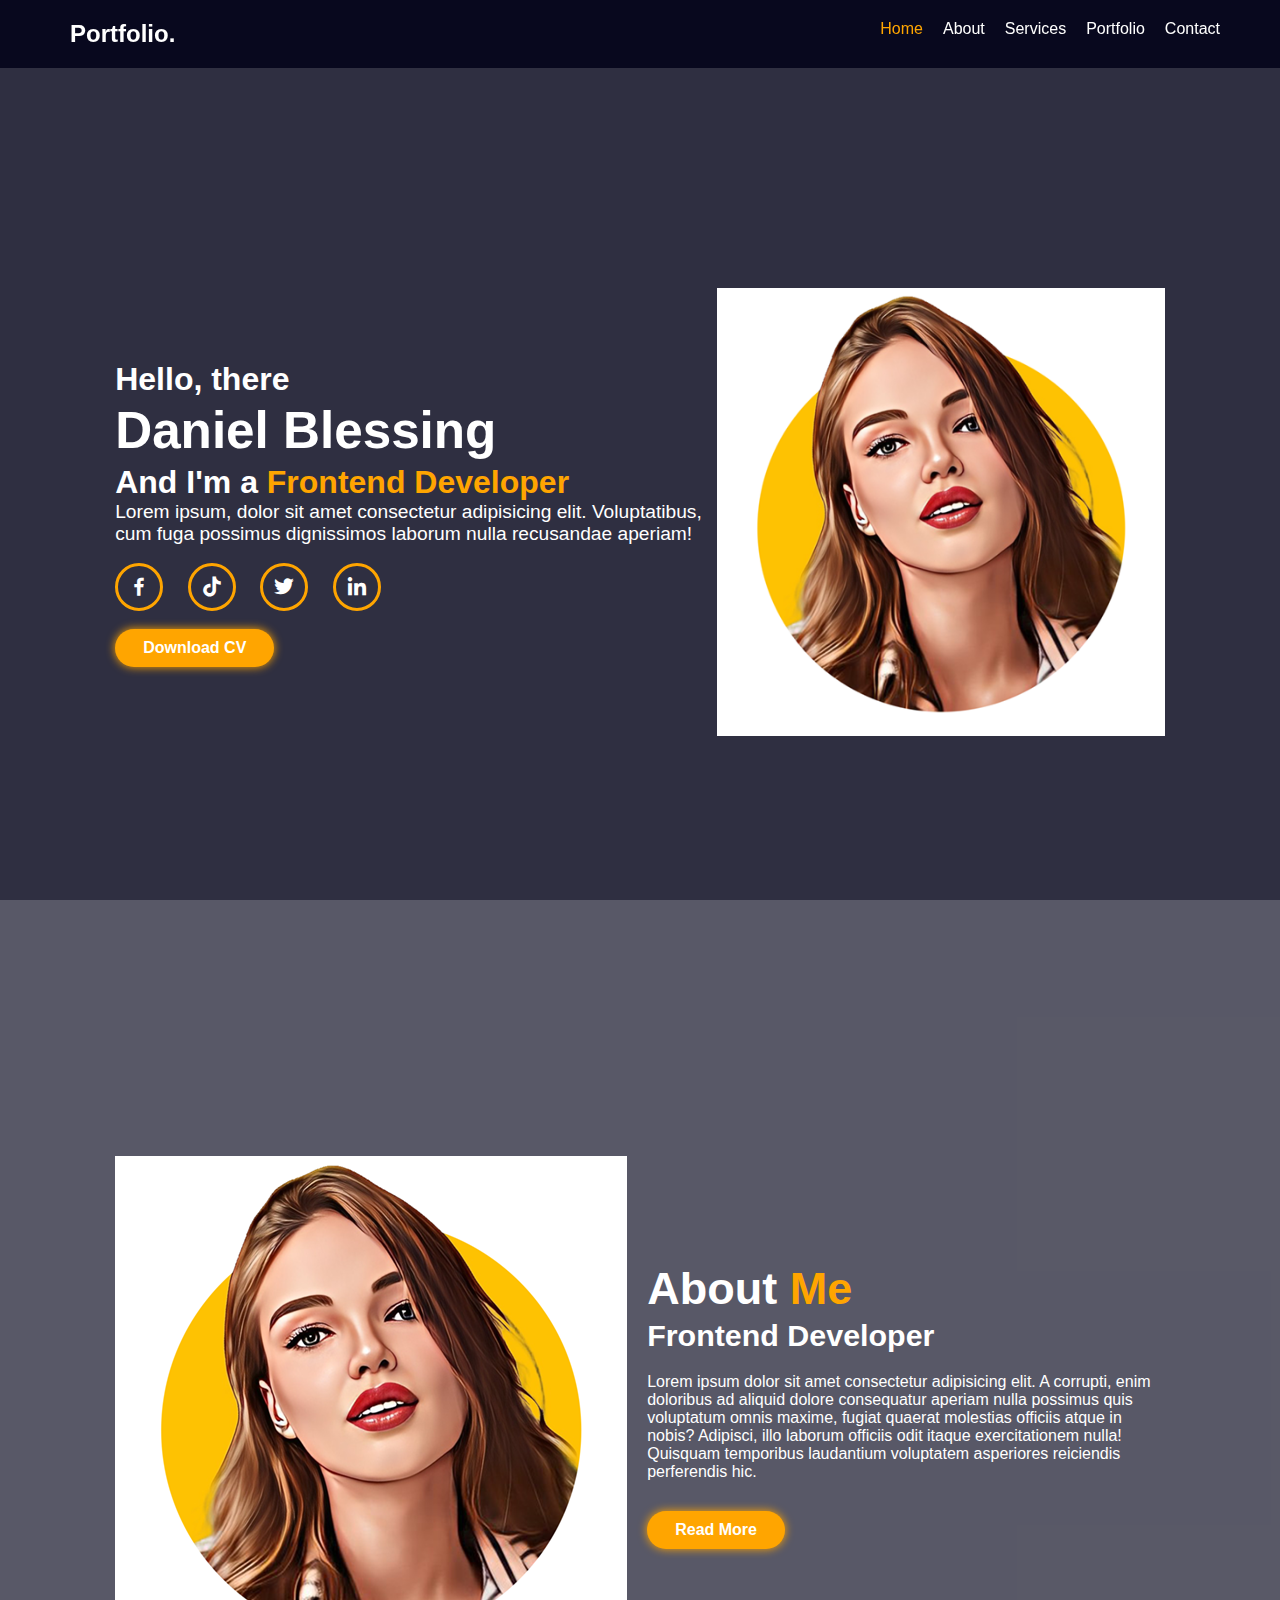
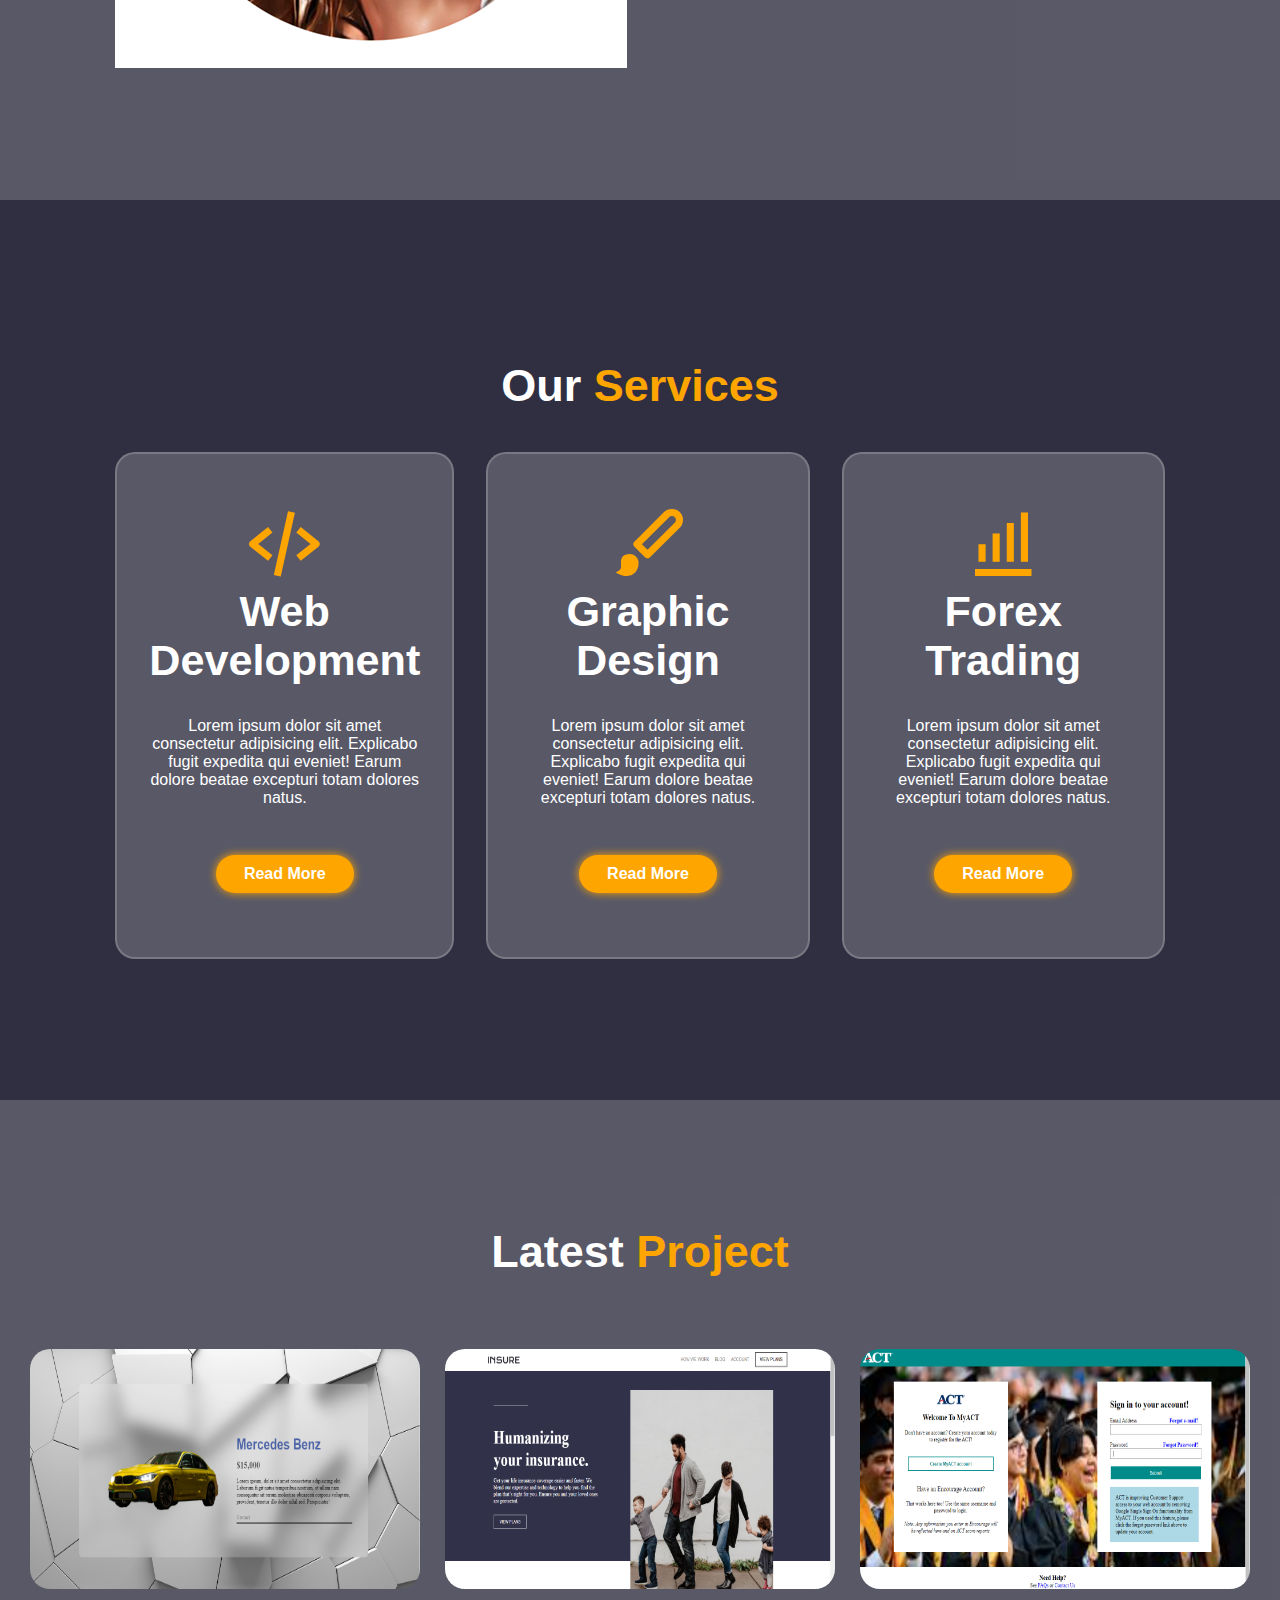
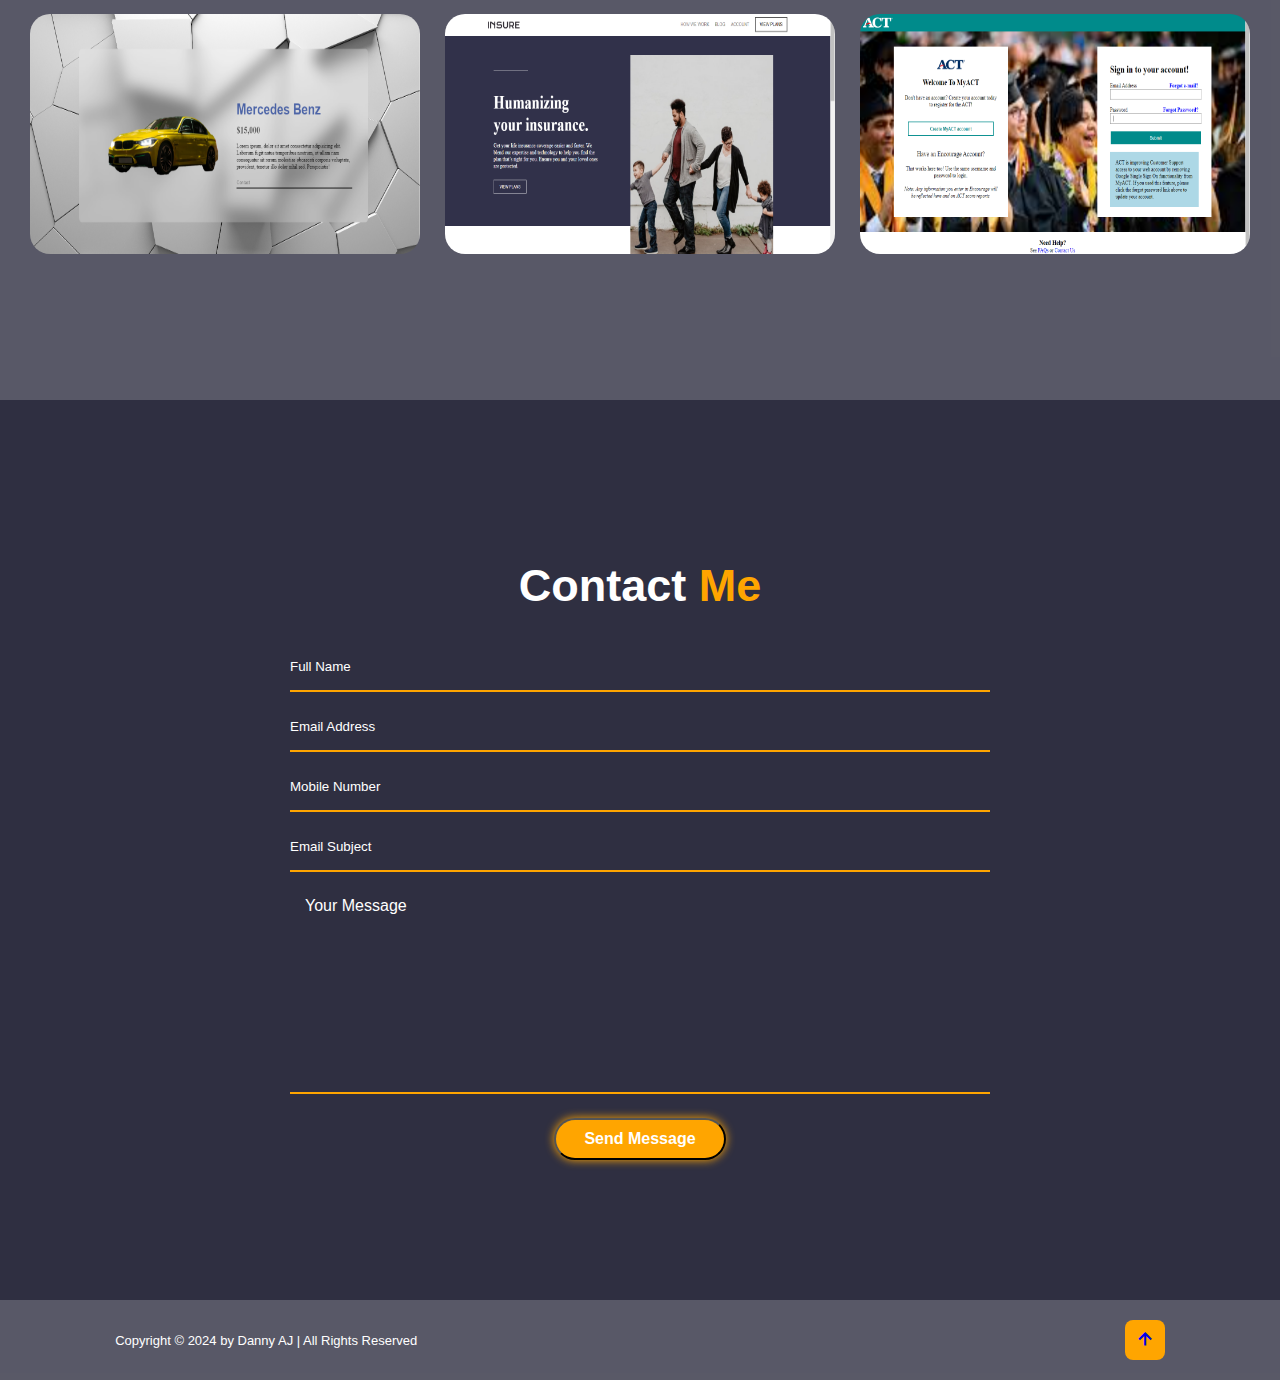
<file: index.html>
<!DOCTYPE html>
<html lang="en">
  <head>
    <meta charset="UTF-8" />
    <meta name="viewport" content="width=device-width, initial-scale=1.0" />
    <title>Portfolio | Danny AJ</title>
    <link rel="stylesheet" href="index.css" />
    <link
      href="https://unpkg.com/boxicons@2.1.4/css/boxicons.min.css"
      rel="stylesheet"
    />
  </head>
  <body>
    <!-- Preloader design -->
     <div id="preload"></div>
    
    <!-- header nav design -->

    <header>
      <h2>Portfolio.</h2>

      <i class="bx bx-menu" id="menu-icon"></i>
      
      <nav class="navbar">
        <a href="#home" class="active">Home</a>
        <a href="#about">About</a>
        <a href="#services">Services</a>
        <a href="#portfolio">Portfolio</a>
        <a href="#contact">Contact</a>
      </nav>

    </header>

    <!-- home section design -->
    <section class="home" id="home">
      <div class="home-cont">
        <h3>Hello, there</h3>
        <h1>Daniel Blessing</h1>
        <h3>And I'm a <span>Frontend Developer</span></h3>
        <p>
          Lorem ipsum, dolor sit amet consectetur adipisicing elit.
          Voluptatibus, cum fuga possimus dignissimos laborum nulla recusandae
          aperiam!
        </p>
        <br />
        <div class="socials">
          <a href=""><i class="bx bxl-facebook"></i></a>
          <a href=""><i class="bx bxl-tiktok"></i></a>
          <a href=""><i class="bx bxl-twitter"></i></a>
          <a href=""><i class="bx bxl-linkedin"></i></a>
        </div>
        <br />
        <a href="#" class="btn">Download CV</a>
      </div>

      <div class="home-img">
        <img src="../image/Profilep.png" alt="" />
      </div>
      <iframe width="850" height="425" src="https://www.youtube.com/embed/8p-hK56jc14" title="iPhone 16 / 16 Pro Impressions!" frameborder="0" allow="accelerometer; autoplay; clipboard-write; encrypted-media; gyroscope; picture-in-picture; web-share" referrerpolicy="strict-origin-when-cross-origin" allowfullscreen></iframe>
    </section>

    <!-- about section design -->
    <section class="about" id="about">
      <div class="about-img">
        <img src="../image/Profilep.png" alt="" />
      </div>

      <div class="about-cont">
        <h2 class="heading">About <span>Me</span></h2>
        <h3>Frontend Developer</h3>
        <p>
          Lorem ipsum dolor sit amet consectetur adipisicing elit. A corrupti,
          enim doloribus ad aliquid dolore consequatur aperiam nulla possimus
          quis voluptatum omnis maxime, fugiat quaerat molestias officiis atque
          in nobis? Adipisci, illo laborum officiis odit itaque exercitationem
          nulla! Quisquam temporibus laudantium voluptatem asperiores reiciendis
          perferendis hic.
        </p>
        <a href="#" class="btn">Read More</a>
      </div>
    </section>

    <!-- Services section design -->
    <section class="services" id="services">
        <h2 class="heading">Our <span>Services</span></h2>
        <div class="serv-cont">
            <div class="services-box">
                <i class="bx bx-code-alt"></i>
                <h3>Web Development</h3>
                <p>
                  Lorem ipsum dolor sit amet consectetur adipisicing elit. Explicabo
                  fugit expedita qui eveniet! Earum dolore beatae excepturi totam
                  dolores natus.
                </p>
                <a href="#" class="btn">Read More</a>
              </div>
        
              <div class="services-box">
                <i class='bx bxs-paint' ></i>
                <h3>Graphic Design</h3>
                <p>
                  Lorem ipsum dolor sit amet consectetur adipisicing elit. Explicabo
                  fugit expedita qui eveniet! Earum dolore beatae excepturi totam
                  dolores natus.
                </p>
                <a href="#" class="btn">Read More</a>
              </div>
        
              <div class="services-box">
                <i class='bx bx-bar-chart-alt'></i>
                <h3>Forex Trading</h3>
                <p>
                  Lorem ipsum dolor sit amet consectetur adipisicing elit. Explicabo
                  fugit expedita qui eveniet! Earum dolore beatae excepturi totam
                  dolores natus.
                </p>
                <a href="#" class="btn">Read More</a>
              </div>
        </div>
      
    </section>

    <!-- portfoilio section design -->
     <section class="portfolio" id="portfolio">
        <h2 class="heading">Latest <span>Project</span></h2>
        <div class="port-cont">
            <div class="port-box">
                <img src="../image/Screenshot8.png" alt="">
                <div class="port-layer">
                    <h4>Web Design</h4>
                    <p>Lorem, ipsum dolor sit amet consectetur adipisicing elit. Neque, temporibus.</p>
                    <a href="#"><i class='bx bx-link-external'></i></a>
                </div>
            </div>
            <div class="port-box">
                <img src="../image/Screenshot9.png" alt="">
                <div class="port-layer">
                    <h4>Web Design</h4>
                    <p>Lorem, ipsum dolor sit amet consectetur adipisicing elit. Neque, temporibus.</p>
                    <a href="#"><i class='bx bx-link-external'></i></a>
                </div>
            </div>
            <div class="port-box">
                <img src="../image/Screenshot10.png" alt="">
                <div class="port-layer">
                    <h4>Web Design</h4>
                    <p>Lorem, ipsum dolor sit amet consectetur adipisicing elit. Neque, temporibus.</p>
                    <a href="#"><i class='bx bx-link-external'></i></a>
                </div>
            </div>
            <div class="port-box">
                <img src="../image/Screenshot8.png" alt="">
                <div class="port-layer">
                    <h4>Web Design</h4>
                    <p>Lorem, ipsum dolor sit amet consectetur adipisicing elit. Neque, temporibus.</p>
                    <a href="#"><i class='bx bx-link-external'></i></a>
                </div>
            </div>
            <div class="port-box">
                <img src="../image/Screenshot9.png" alt="">
                <div class="port-layer">
                    <h4>Web Design</h4>
                    <p>Lorem, ipsum dolor sit amet consectetur adipisicing elit. Neque, temporibus.</p>
                    <a href="#"><i class='bx bx-link-external'></i></a>
                </div>
            </div>
            <div class="port-box">
                <img src="../image/Screenshot10.png" alt="">
                <div class="port-layer">
                    <h4>Web Design</h4>
                    <p>Lorem, ipsum dolor sit amet consectetur adipisicing elit. Neque, temporibus.</p>
                    <a href="#"><i class='bx bx-link-external'></i></a>
                </div>
            </div>
        </div>

     </section>

     <!-- contact section design -->
      <section class="contact" id="contact">
        <h2 class="heading">Contact <span>Me</span></h2>
        <form action="#">
            <div class="input-box">
                <input type="text" placeholder="Full Name">
                <br>
                <input type="email" placeholder="Email Address">
                <br>
                <input type="text" placeholder="Mobile Number">
                <br>
                <input type="email" placeholder="Email Subject">
            </div>
            <textarea name="" id="" cols="30" rows="10" placeholder="Your Message"></textarea>
            <input type="submit" value="Send Message" class="btn">
        </form>
      </section>

      <!-- footer design -->

      <footer class="footer">
        <div class="foot-text">
            <p>Copyright &copy; 2024 by Danny AJ | All Rights Reserved</p>
        </div>
        <div class="foot-icon">
            <a href="#home">
                <i class='bx bx-up-arrow-alt' ></i>
            </a>
        </div>
      </footer>

    <!-- custom js -->
    <script src="./script.js"></script>

    <script>

      var loader = document.getElementById("preload");

      window.addEventListener("load", () => {
        loader.style.display = "none";
      })

    </script>
  </body>
</html>
</file>
<file: index.css>
* {
    margin: 0;
    padding: 0;
    box-sizing: border-box;
    text-decoration: none;
    outline: none;
    scroll-behavior: smooth;
    font-family:Arial, Helvetica, sans-serif;
}
:root {
    --bg-color: rgba(0, 0, 22, 0.815);
    --second-bg-color: rgb(255, 255, 255, .2);
    --text-color: white;
    --main-color: orange;
}
html {
    overflow-x: hidden;
}
body {
    background: var(--bg-color);
    background-size: cover;
}
#preload {
    background: black url(../image/preloaded.gif) no-repeat center ;
    background-size: 40%;
    height: 100vh;
    width: 100%;
    position: fixed;
    z-index: 1000;
}
header {
    position: fixed;
    top: 0;
    left: 0;
    width: 100%;
    display: flex;
    justify-content: space-between;
    background: var(--bg-color);
    padding: 20px;
    z-index: 100;
}
.header.sticky{
    border-bottom: 1px solid rgba(0, 0, 0, .2);
}
header h2 {
    padding-left: 50px;
    color: var(--text-color);
}
header nav {
    display: flex;
    padding-right: 40px;
}

nav a {
    color: white;
    margin-left: 20px;
    text-decoration: none;
    transition: .3s;
}
.navbar a:hover,
.navbar a.active {
    color: var(--main-color);
}
#menu-icon {
    font-size: 20px;
    color: var(--text-color);
    display: none;
}
section {
    min-height: 100vh;
    padding: 10rem 9% 2rem;
    color: var(--text-color);
}
span {
    color: var(--main-color);
}
.home {
    display: flex;
    justify-content: center;
    align-items: center;
}
.home-cont h3 {
    font-size: 2.0rem;
    font-weight: 700;
}
.home-cont h1 {
    font-size: 3.2rem;
    font-weight: 700;
    line-height: 1.3;
}
.home-img img {
    width: 35vw;
}
.home-cont p {
    font-size: 1.2rem;
}
.socials a {
    margin-right: 20px;
    display: inline-flex;
    justify-content: center;
    align-items: center;
    width: 3rem;
    height: 3rem;
    background: transparent;
    color: var(--text-color);
    border: 3px solid var(--main-color);
    border-radius: 50%;
    font-size: 1.5rem;
}
.socials a:hover {
    background: var(--main-color);
    color: var(--bg-color);
    box-shadow: 0 0 10px var(--main-color);
}
.btn {
    display: inline-block;
    background: var(--main-color);
    padding: 10px 28px;
    border-radius: 40px;
    color: var(--text-color);
    box-shadow: 0 0 10px var(--main-color);
    font-size: 16px;
    font-weight: 600;
}
.btn:hover {
    box-shadow: none;
}
.about {
    position: relative;
    width: 100%;
    display: flex;
    justify-content: center;
    align-items: center;
    gap: 20px;
    background: var(--second-bg-color);
}
iframe {
    display: none;
}
.heading {
    text-align: center;
    font-size: 45px;
    
}
.about-cont h2 {
    text-align: left;
    line-height: 1.2rem;
    margin-bottom: 20px;
}
.about-cont {
    font-size: 26px;
}
.about-cont p {
    font-size: 16px;
    margin: 20px 0 30px;
}
.services h2 {
    margin-bottom: 40px;
}
.serv-cont {
    display: flex;
    justify-content: center;
    align-items: center;
    flex-wrap: wrap;
    gap: 2rem;
}
.serv-cont .services-box {
    flex: 1 1 3rem;
    background: var(--second-bg-color);
    padding: 3rem 2rem 4rem;
    border-radius: 20px;
    text-align: center;
    border: 2px solid var(--second-bg-color);
    transition: .5s ease;
}
.serv-cont .services-box:hover {
    border-color: var(--main-color);
    transform: scale(1.02);
}
.services-box i {
    font-size: 5.3rem;
    color: var(--main-color);
}
.services-box h3 {
    font-size: 2.7rem;
}
.services-box p {
    margin: 2rem 0 3rem;
}
.portfolio {
    background: var(--second-bg-color);
    padding: 1.9rem;
    padding-top: 7.9rem;
}
.portfolio h2 {
    margin-bottom: 40px;
}
.port-cont {
    display: grid;
    grid-template-columns: repeat(3, 1fr);
    align-items: center;
    gap: 25px;
    padding-top: 1.9rem;
}
.port-cont .port-box {
    position: relative;
    border-radius: 20px;
    overflow: hidden;
    display: flex;
    width: 100%;
    height: 240px;
}
.port-box img {
    width: 100%;
    transition: .5s ease;
}
.port-box:hover img {
    transform: scale(1.1);
}
.port-box .port-layer {
    position: absolute;
    top: 0;
    left: 0;
    width: 100%;
    height: 100%;
    background: linear-gradient(rgba(0, 0, 0, .1), var(--main-color));
    display: flex;
    justify-content: center;
    align-items: center;
    flex-direction: column;
    text-align: center;
    padding: 0 40px;
    transform: translateY(100%);
    transition: .5s ease;
}
.port-box:hover .port-layer {
    transform: translateY(0);
}
.port-layer h4 {
    font-size: 30px;
}
.port-layer p {
    font-size: 16px;
    margin: 5px 0 10px;
}
.port-layer a {
    display: inline-flex;
    width: 50px;
    height: 50px;
    background: var(--text-color);
    border-radius: 50%;
    align-items: center;
    justify-content: center;
}
.port-layer a i {
    font-size: 20px;
}
.contact h2 {
    margin-bottom: 30px;
}
.contact form {
    max-width: 700px;
    margin: 10px auto;
    text-align: center;
    margin-bottom: 30px;   
}
.contact form input::placeholder {
    color: var(--text-color);
    font-weight: 500;
}
.contact form textarea::placeholder {
    color: var(--text-color);
    font-weight: 500;
}
.contact form .input-box {
    flex-wrap: wrap;
    width: 100%;
    align-items: center;
}
.input-box input {
    width: 100%;
    height: 50px;
    margin-bottom: 10px;
    background: transparent;
    color: var(--text-color);
    outline: none;
    border: none;
    font-weight: 500;
    border-bottom: 2px solid var(--main-color);
}
.contact form textarea {
    width: 100%;
    padding: 15px;
    font-size: 16px;
    color: var(--text-color);
    background: transparent;
    outline: none;
    border: none;
    font-weight: 500;
    border-bottom: 2px solid var(--main-color);
    margin-bottom: 20px;
    resize: none;
}
.contact .btn {
    cursor: pointer;
}
.footer {
    display: flex;
    justify-content: space-between;
    align-items: center;
    flex-wrap: wrap;
    padding: 20px 9%;
    background: var(--second-bg-color);
}
.foot-text p {
    color: var(--text-color);
    font-size: 13px;
}
.foot-icon a {
    display: inline-flex;
    justify-content: center;
    align-items: center;
    padding: 8px;
    background: var(--main-color);
    border-radius: 8px;
    transition: .5s ease;
}
.foot-icon a:hover {
    box-shadow: 0 0 10px var(--main-color);
}
.foot-icon a i {
    font-size: 24px;
}

@media (min-width: 769px) and (max-width: 1024px){
    .home-cont h3 {
        font-size: 1.7rem;
        font-weight: 700;
    }
    .home-cont h1 {
        font-size: 2.5rem;
        font-weight: 700;
        line-height: 1.3;
    }
    .about {
        flex-direction: column-reverse;
    }
    .about-img img {
        width: 70vw;
    }
    .services-box h3 {
        font-size: 2.1rem;
    }
    .port-cont {
        grid-template-columns: repeat(1, 1fr);
    }
}
@media (min-width: 481px) and (max-width: 768px){
    #menu-icon {
        display: block;
    }
    .navbar {
        display: none;
        position: absolute;
        top: 100%;
        left: 0;
        background: var(--bg-color);
        width: 100%;
        padding-left: 5%;
        border-top: 1px solid rgba(0, 0, 0, .2);
        box-shadow: 0 5px 10px rgba(0, 0, 0, .2);
    }
    .navbar.active {
        display: block;
    }
    .navbar a {
        display: block;
        margin: 30px 0 20px;
    }
    .home {
        flex-direction: column;
    }
    .home-cont h3 {
        font-size: 24px;
    }
    .home-cont h1 {
        font-size: 45px;
    }
    .home-img img {
        width: 70vw;
        margin-top: 40px;
        margin-left: 0;
    }
    .about {
        flex-direction: column-reverse;
    }
    .about-img img {
        width: 70vw;
    }
    .portfolio {
        padding: 14px;
    }
    .port-cont {
        width: 100%;
        grid-template-columns: repeat(1, 1fr);
    }
    
}
@media (min-width: 320px) and (max-width: 480px){
    #menu-icon {
        display: block;
    }
    .navbar {
        display: none;
        position: absolute;
        top: 100%;
        left: 0;
        background: var(--bg-color);
        width: 100%;
        padding-left: 5%;
        border-top: 1px solid rgba(0, 0, 0, .2);
        box-shadow: 0 5px 10px rgba(0, 0, 0, .2);
    }
    .navbar.active {
        display: block;
    }
    .navbar a {
        display: block;
        margin: 30px 0 20px;
    }
    .home {
        flex-direction: column;
    }
    .home-cont h3 {
        font-size: 24px;
    }
    .home-cont h1 {
        font-size: 45px;
    }
    .home-img img {
        width: 70vw;
        margin-top: 40px;
        margin-left: 0;
    }
    .about {
        flex-direction: column-reverse;
    }
    .about-img img {
        width: 70vw;
    }
    .portfolio {
        padding: 14px;
    }
    .port-cont {
        width: 100%;
        grid-template-columns: repeat(1, 1fr);
    }
    .footer {
        flex-direction: column-reverse;
    }
    
}
</file>
